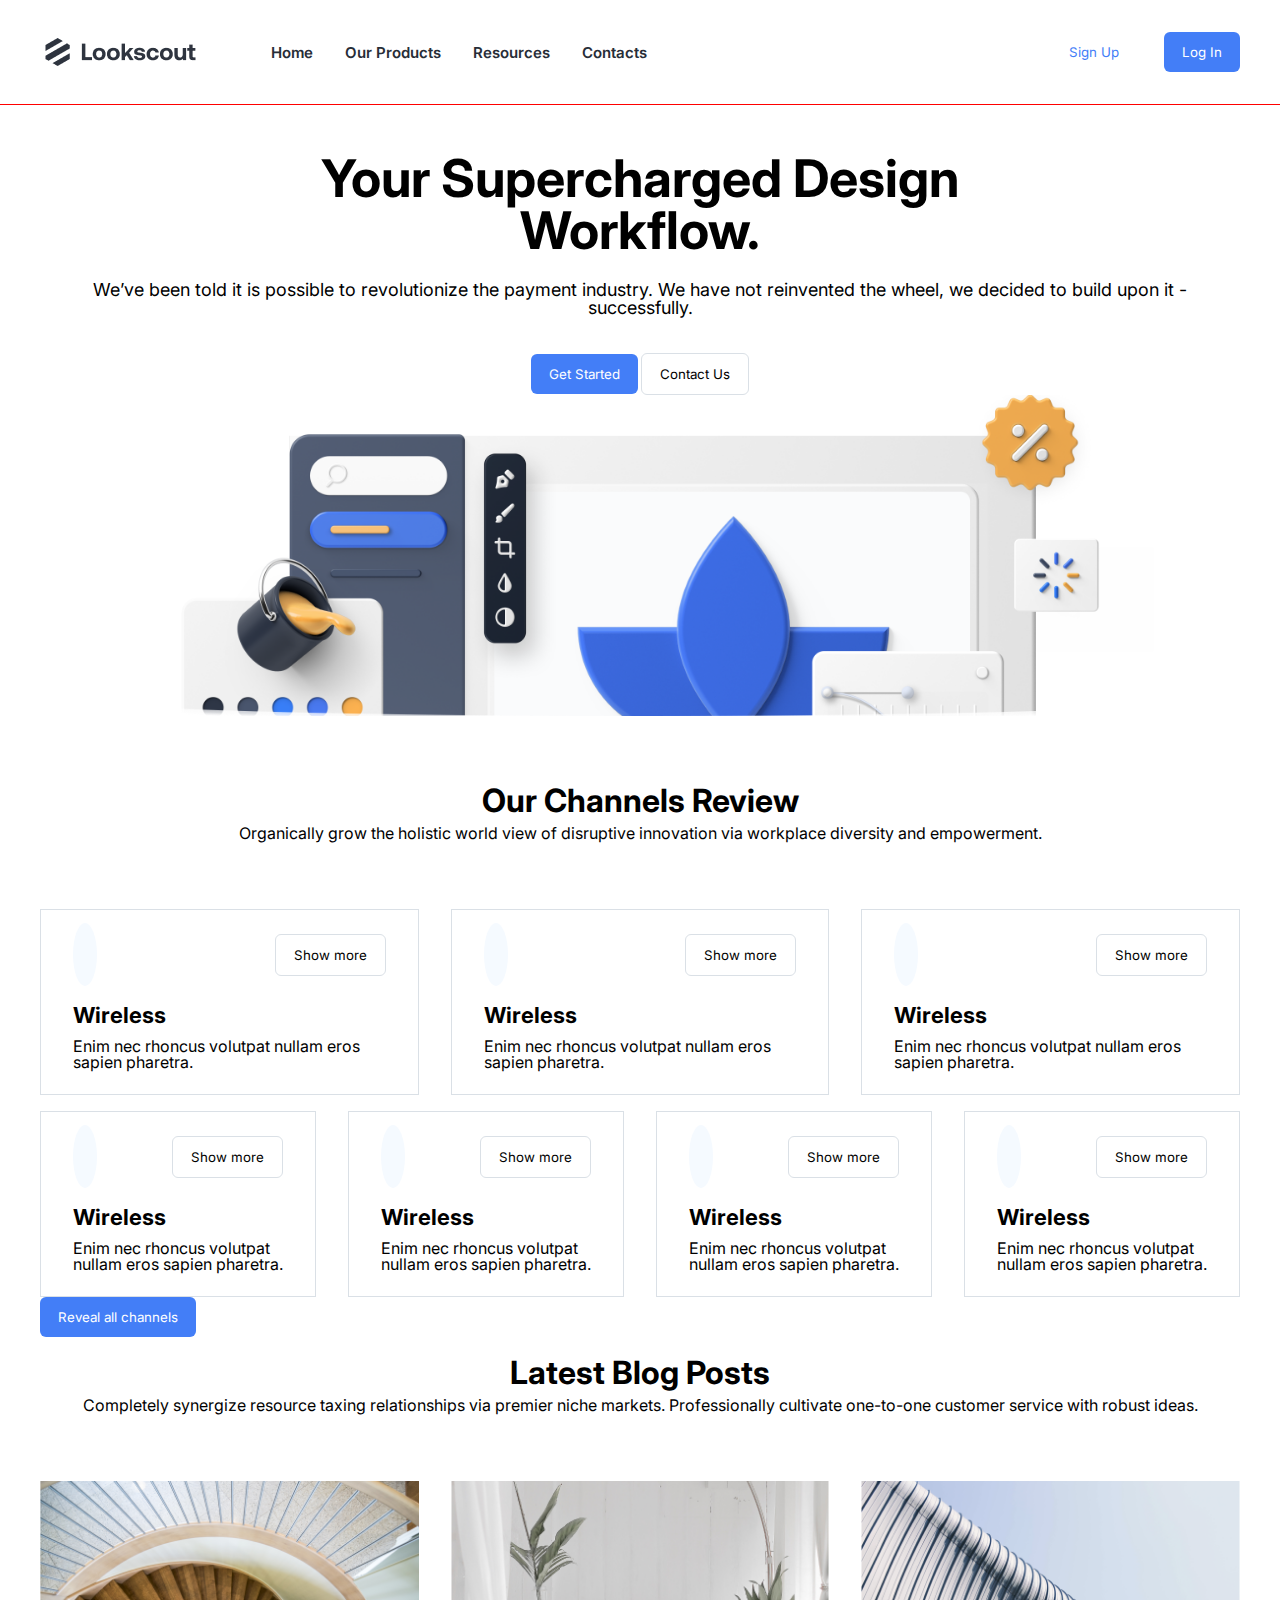
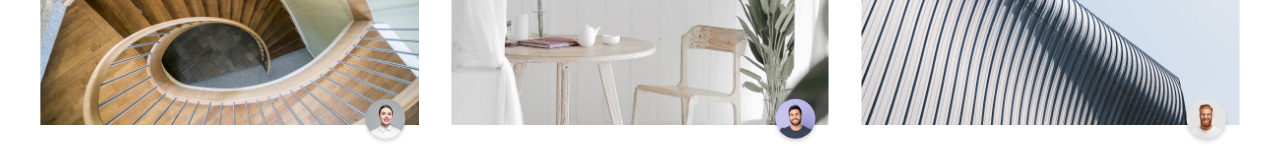
<file: html/index.html>
<!DOCTYPE html>
<html lang="en">
  <head>
    <meta charset="UTF-8" />
    <meta name="viewport" content="width=device-width, initial-scale=1.0" />
    <title>Document</title>

    <link rel="stylesheet" href="../css/reset.css" />
    <link rel="stylesheet" href="../css/style.css" />
    <link rel="stylesheet" href="../css/grid.css" />
    <link rel="preconnect" href="https://fonts.googleapis.com" />
    <link rel="preconnect" href="https://fonts.gstatic.com" crossorigin />
    <link
      href="https://fonts.googleapis.com/css2?family=Inter:wght@300;400;500;600;700;800&display=swap"
      rel="stylesheet"
    />
    <link
      rel="stylesheet"
      href="https://cdnjs.cloudflare.com/ajax/libs/font-awesome/6.4.0/css/all.min.css"
      integrity="sha512-iecdLmaskl7CVkqkXNQ/ZH/XLlvWZOJyj7Yy7tcenmpD1ypASozpmT/E0iPtmFIB46ZmdtAc9eNBvH0H/ZpiBw=="
      crossorigin="anonymous"
      referrerpolicy="no-referrer"
    />
  </head>

  <body>
    <div class="container">
      <header class="header">
        <div class="header-left">
          <img src="../img/CompanyLogo.png" alt="" />
          <ul class="heaeder-left-list">
            <li><a class="heaeder-left-link" href="">Home</a></li>
            <li>
              <a class="heaeder-left-link" href="product.html" target="_blank"
                >Our Products</a
              >
            </li>
            <li>
              <a class="heaeder-left-link" href="">Resources</a>
              <i class="fa-solid fa-chevron-down"></i>
            </li>
            <li><a class="heaeder-left-link" href="">Contacts</a></li>
          </ul>
        </div>
        <div class="header-right">
          <div class="button-bar">
            <i class="fa-solid fa-bars"></i>
          </div>
          <button class="button-three">Sign Up</button>
          <button class="button-primary">Log In</button>
        </div>
      </header>
    </div>

    <div class="divide-top">
      <div class="container">
        <div class="banner">
          <h2>Your Supercharged Design <br />Workflow.</h2>

          <p>
            We’ve been told it is possible to revolutionize the payment
            industry. We have not reinvented the wheel, we decided to build upon
            it - successfully.
          </p>
          <div class="banner-button">
            <button class="button-primary">Get Started</button>
            <button class="button-secondary">Contact Us</button>
          </div>
          <img src="../img/banner.png" alt="" style="width: 100%" />
        </div>

        <div class="channel">
          <h2 class="heading">Our Channels Review</h2>
          <p class="description">
            Organically grow the holistic world view of disruptive innovation
            via workplace diversity and empowerment.
          </p>

          <div class="grid wide">
            <div class="row">
              <div class="col col-4 col-tablet-6 col-mobile-12">
                <div class="channel-category">
                  <div class="channel-top">
                    <div class="channel-top-icon">
                      <i class="fa-solid fa-bowl-rice"></i>
                    </div>
                    <button class="button-secondary">Show more</button>
                  </div>
                  <div class="channel-bottom">
                    <h3>Wireless</h3>
                    <p>
                      Enim nec rhoncus volutpat nullam eros sapien pharetra.
                    </p>
                  </div>
                </div>
              </div>

              <div class="col col-4 col-tablet-6 col-mobile-12">
                <div class="channel-category">
                  <div class="channel-top">
                    <div class="channel-top-icon">
                      <i class="fa-solid fa-bowl-rice"></i>
                    </div>
                    <button class="button-secondary">Show more</button>
                  </div>
                  <div class="channel-bottom">
                    <h3>Wireless</h3>
                    <p>
                      Enim nec rhoncus volutpat nullam eros sapien pharetra.
                    </p>
                  </div>
                </div>
              </div>

              <div class="col col-4 col-tablet-6 col-mobile-12">
                <div class="channel-category">
                  <div class="channel-top">
                    <div class="channel-top-icon">
                      <i class="fa-solid fa-bowl-rice"></i>
                    </div>
                    <button class="button-secondary">Show more</button>
                  </div>
                  <div class="channel-bottom">
                    <h3>Wireless</h3>
                    <p>
                      Enim nec rhoncus volutpat nullam eros sapien pharetra.
                    </p>
                  </div>
                </div>
              </div>
            </div>

            <div class="row">
              <div class="col col-3 col-tablet-6 col-mobile-12">
                <div class="channel-category">
                  <div class="channel-top">
                    <div class="channel-top-icon">
                      <i class="fa-solid fa-bowl-rice"></i>
                    </div>
                    <button class="button-secondary">Show more</button>
                  </div>
                  <div class="channel-bottom">
                    <h3>Wireless</h3>
                    <p>
                      Enim nec rhoncus volutpat nullam eros sapien pharetra.
                    </p>
                  </div>
                </div>
              </div>

              <div class="col col-3 col-tablet-6 col-mobile-12">
                <div class="channel-category">
                  <div class="channel-top">
                    <div class="channel-top-icon">
                      <i class="fa-solid fa-bowl-rice"></i>
                    </div>
                    <button class="button-secondary">Show more</button>
                  </div>
                  <div class="channel-bottom">
                    <h3>Wireless</h3>
                    <p>
                      Enim nec rhoncus volutpat nullam eros sapien pharetra.
                    </p>
                  </div>
                </div>
              </div>

              <div class="col col-3 col-tablet-6 col-mobile-12">
                <div class="channel-category">
                  <div class="channel-top">
                    <div class="channel-top-icon">
                      <i class="fa-solid fa-bowl-rice"></i>
                    </div>
                    <button class="button-secondary">Show more</button>
                  </div>
                  <div class="channel-bottom">
                    <h3>Wireless</h3>
                    <p>
                      Enim nec rhoncus volutpat nullam eros sapien pharetra.
                    </p>
                  </div>
                </div>
              </div>

              <div class="col col-3 col-tablet-6 col-mobile-12">
                <div class="channel-category">
                  <div class="channel-top">
                    <div class="channel-top-icon">
                      <i class="fa-solid fa-bowl-rice"></i>
                    </div>
                    <button class="button-secondary">Show more</button>
                  </div>
                  <div class="channel-bottom">
                    <h3>Wireless</h3>
                    <p>
                      Enim nec rhoncus volutpat nullam eros sapien pharetra.
                    </p>
                  </div>
                </div>
              </div>
            </div>
          </div>

          <button class="button-primary">Reveal all channels</button>
        </div>

        <div class="blog">
          <h2 class="heading">Latest Blog Posts</h2>
          <p class="description">
            Completely synergize resource taxing relationships via premier niche
            markets. Professionally cultivate one-to-one customer service with
            robust ideas.
          </p>
        </div>

        <div class="grid wide">
          <div class="row">
            <div class="col col-4">
              <div class="container-img1">
                <img src="../img/imgblog1.png" alt="" />
              </div>
            </div>
            <div class="col col-4">
              <div class="container-img2">
                <img src="../img/imgblog2.png" alt="" />
              </div>
              <div class="below1">
                <div class="artical"></div>
                <div class="date"></div>
              </div>
            </div>
            <div class="col col-4">
              <div class="container-img3">
                <img src="../img/imgblog3.png" alt="" />
              </div>
            </div>
          </div>
        </div>
      </div>
    </div>
  </body>
</html>
</file>
<file: css/style.css>
* {
  font-family: "Inter", sans-serif;
}

:root {
  --text-color: #272d37;
  --bg-color: #437ef7;
  --border-color: #dae0e6;
}

html {
  font-size: 62.5%;
}

.container {
  max-width: 1200px;
  margin: 0 auto;
}

.header {
  display: flex;
  padding: 3.2rem 0;
  justify-content: space-between;
  align-items: center;
}

.header-left {
  display: flex;
  align-items: center;
  gap: 70px;
}

.header-left ul {
  display: flex;
  gap: 32px;
}

.heaeder-left-link {
  text-decoration: none;
  font-size: 1.5rem;
  font-weight: 600;
  color: var(--text-color);
}

.button-primary,
.button-three,
.button-secondary {
  border: none;
  padding: 12px 18px;
  border-radius: 6px;
  cursor: pointer;
}

.button-primary {
  background-color: var(--bg-color);
  color: white;
}

.button-secondary {
  background-color: white;
  border: 1px solid var(--border-color);
}

.button-three {
  background-color: white;
  color: var(--bg-color);
  margin-right: 24px;
}

.button-bar {
  display: none;
}

.banner {
  text-align: center;
}

.divide-top {
  border-top: 1px solid red;
}

.banner h2 {
  font-weight: bold;
  font-size: 5.2rem;
  margin: 48px 0 24px;
}

.banner p {
  font-size: 1.8rem;
  margin: 24px 0 36px;
}

.channel {
  margin-top: 64px;
  margin-bottom: 16px;
}

.heading {
  font-size: 3.2rem;
  line-height: 40px;
  letter-spacing: -2%;
  text-align: center;
}

.description {
  font-size: 1.6rem;
  line-height: 24px;
  letter-spacing: -0.1%;
  text-align: center;
  margin-bottom: 64px;
}

.channel-category {
  border: 1px solid var(--border-color);
  padding: 24px 32px;
}

.channel-top {
  display: flex;
  justify-content: space-between;
  align-items: center;
}

.channel-top i {
  font-size: 32px;
  padding: 12px;
  border-radius: 50%;
  background-color: #f5faff;
  color: #437ef7;
}

.channel-bottom h3 {
  font-weight: bolder;
  line-height: 3rem;
  font-size: 2.2rem;
  margin: 24px 0 8px;
}

.channel-bottom p {
  font-size: 1.6rem;
}
.container-img1 {
  position: relative;
}
.container-img1 img {
  width: 100%;
  object-fit: cover;
}
.container-img1::after {
  content: "";
  position: absolute;
  background-image: url(../img/avt1.png);
  width: 48px;
  height: 48px;
  background-size: cover;
  bottom: -20px;
  right: 10px;
}
.container-img2 {
  position: relative;
}
.container-img2 img {
  width: 100%;
  object-fit: cover;
}
.container-img2::after {
  content: "";
  position: absolute;
  background-image: url(../img/avt2.png);
  width: 48px;
  height: 48px;
  background-size: cover;
  bottom: -20px;
  right: 10px;
}
.container-img3 {
  position: relative;
}
.container-img3 img {
  width: 100%;
  object-fit: cover;
}
.container-img3::after {
  content: "";
  position: absolute;
  background-image: url(../img/avt3.png);
  width: 48px;
  height: 48px;
  background-size: cover;
  bottom: -20px;
  right: 10px;
}
/* Large screens and Desktops  */
@media screen and (min-width: 1025px) and (max-width: 1200px) {
  .container {
    max-width: 900px;
  }
}

/* Laptops and small screen  */
@media screen and (min-width: 769px) and (max-width: 1024px) {
  .container {
    max-width: 900px;
    padding: 0 10px;
  }
  .button-three {
    margin-right: 16px;
  }
  .header-left ul {
    gap: 24px;
  }
  .header-left {
    gap: 40px;
  }
}

/* ●	iPads and Tablets   */
@media screen and (min-width: 481px) and (max-width: 768px) {
  .header {
    padding: 3.2rem 1rem;
  }
  .heaeder-left-list {
    display: none !important;
  }
  .button-bar {
    display: inline-block;
  }
}

/* For Mobile Devices   */
@media screen and (min-width: 320px) and (max-width: 480px) {
  .heaeder-left-list {
    display: none !important;
  }
  .header {
    padding: 3.2rem 1rem;
  }
  .button-bar {
    display: inline-block;
  }
}
</file>
<file: css/grid.css>
.grid {
  display: block;
  width: 100%;
}

.grid.wide {
  max-width: 1200px;
  margin: 0 auto;
}

.row {
  display: flex;
  align-items: center;
  justify-content: center;
  flex-wrap: wrap;
  margin: -16px;
}

.col {
  padding: 16px;
}

.col-12 {
  flex: 0 0 100%;
}

.col-11 {
  flex: 0 0 91.6667%;
}

.col-10 {
  flex: 0 0 83.3333%;
}

.col-9 {
  flex: 0 0 75%;
}

.col-8 {
  flex: 0 0 66.6667%;
}

.col-7 {
  flex: 0 0 58.33333%;
}

.col-6 {
  flex: 0 0 50%;
}

.col-5 {
  flex: 0 0 41.6667%;
}

.col-4 {
  flex: 0 0 33.3333%;
}

.col-3 {
  flex: 0 0 25%;
}

.col-2 {
  flex: 0 0 16.6667%;
}

.col-1 {
  flex: 0 0 8.3333%;
}

@media screen and (min-width: 481px) and (max-width: 768px) {
  .grid.wide {
    padding: 10px;
  }
  .col-tablet-12 {
    flex: 0 0 100%;
  }

  .col-tablet-11 {
    flex: 0 0 91.6667%;
  }

  .col-tablet-10 {
    flex: 0 0 83.3333%;
  }

  .col-tablet-9 {
    flex: 0 0 75%;
  }

  .col-tablet-8 {
    flex: 0 0 66.6667%;
  }

  .col-tablet-7 {
    flex: 0 0 58.33333%;
  }

  .col-tablet-6 {
    flex: 0 0 50%;
  }

  .col-tablet-5 {
    flex: 0 0 41.6667%;
  }

  .col-tablet-4 {
    flex: 0 0 33.3333%;
  }

  .col-tablet-3 {
    flex: 0 0 25%;
  }

  .col-tablet-2 {
    flex: 0 0 16.6667%;
  }

  .col-tablet-1 {
    flex: 0 0 8.3333%;
  }
}

@media screen and (min-width: 320px) and (max-width: 480px) {
  .col-mobile-12 {
    flex: 0 0 100%;
  }

  .col-mobile-11 {
    flex: 0 0 91.6667%;
  }

  .col-mobile-10 {
    flex: 0 0 83.3333%;
  }

  .col-mobile-9 {
    flex: 0 0 75%;
  }

  .col-mobile-8 {
    flex: 0 0 66.6667%;
  }

  .col-mobile-7 {
    flex: 0 0 58.33333%;
  }

  .col-mobile-6 {
    flex: 0 0 50%;
  }

  .col-mobile-5 {
    flex: 0 0 41.6667%;
  }

  .col-mobile-4 {
    flex: 0 0 33.3333%;
  }

  .col-mobile-3 {
    flex: 0 0 25%;
  }

  .col-mobile-2 {
    flex: 0 0 16.6667%;
  }

  .col-mobile-1 {
    flex: 0 0 8.3333%;
  }
}
</file>
